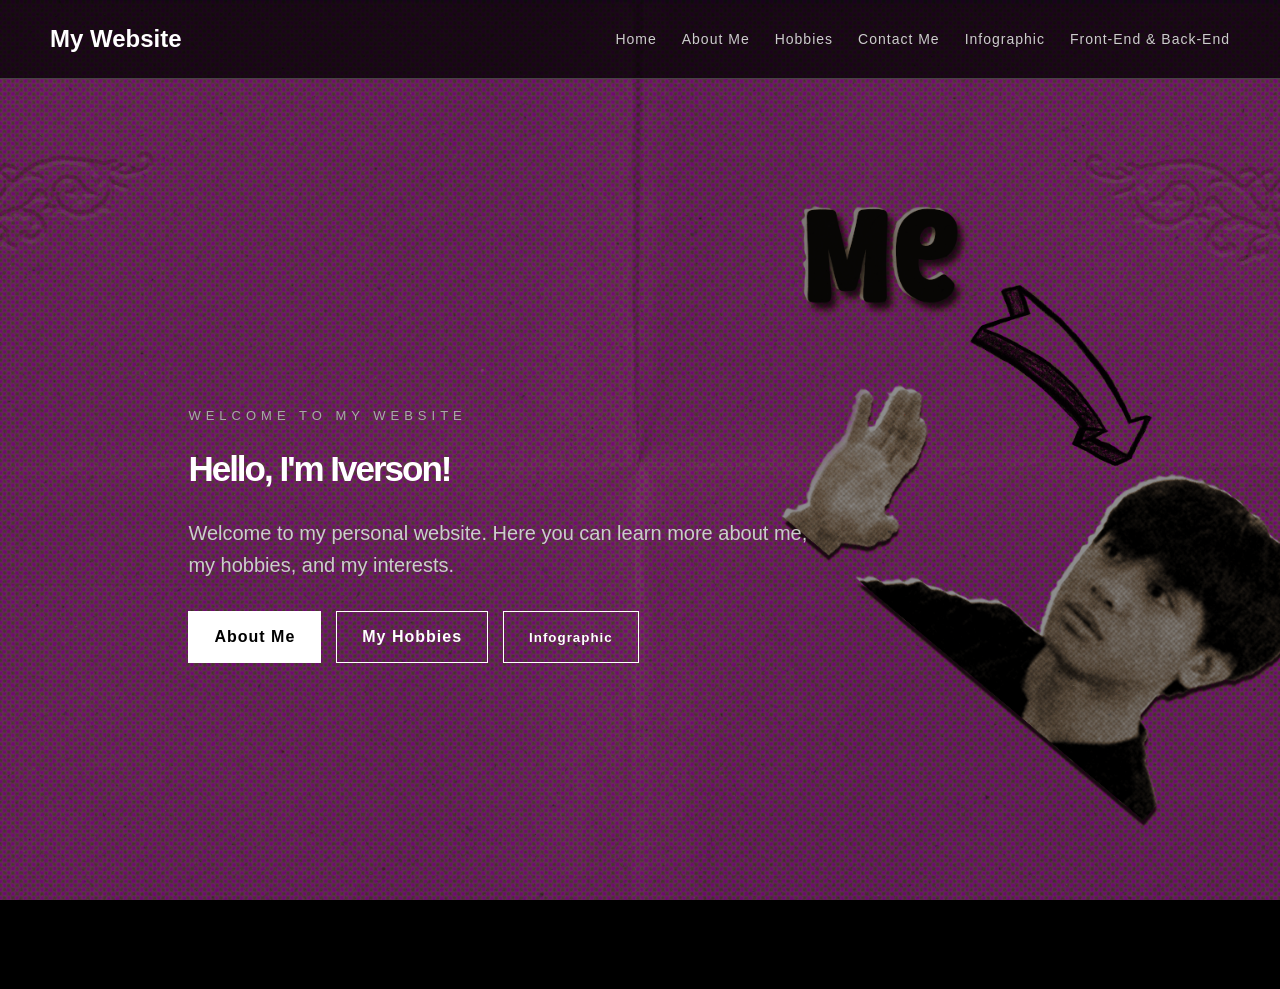
<file: index.html>
<!DOCTYPE html>
<html lang="en">

<head>
    <meta charset="UTF-8">
    <meta name="viewport" content="width=device-width, initial-scale=1.0">

    <title>My Personal Website</title>

    <link rel="stylesheet" href="style.css">
</head>

<body>

    <nav>
        <h2>My Website</h2>

        <div>
           <a href="index.html">Home</a>
           <a href="about.html">About Me</a>
           <a href="hobbies.html">Hobbies</a>
           <a href="contact.html">Contact Me</a>
           <a href="#" onclick="openTab('infographic'); return false;">
               Infographic
           </a>
           <a href="#" onclick="openTab('development'); return false;">
               Front-End & Back-End
           </a>
        </div>
    </nav>

    <!-- HOME TAB -->
    <section id="home" class="tab-content">

        <main class="home">

            <p class="welcome">WELCOME TO MY WEBSITE</p>

            <h1>Hello, I'm <span>Iverson!</span></h1>

            <p class="intro">
                Welcome to my personal website.
                Here you can learn more about me,
                my hobbies, and my interests.
            </p>

            <div class="home-buttons">
                <a class="button" href="about.html">About Me</a>
                <a class="button secondary" href="hobbies.html">My Hobbies</a>
                <button class="button secondary" onclick="openTab('infographic')">
                    Infographic
                </button>
            </div>

        </main>

    </section>

    <!-- INFOGRAPHIC TAB -->
    <section id="infographic" class="tab-content">

        <h1>HOW THE INTERNET OF THINGS WORKS</h1>

        <p class="subtitle">
            Understanding how connected devices communicate.
        </p>

        <div class="iot-cloud">
            <h2>INTERNET OF THINGS</h2>
            <p>
                IoT connects physical devices to the internet,
                allowing them to collect and exchange information.
            </p>
        </div>

        <div class="explanation-container">

            <div class="explanation">
                <span class="number">01</span>
                <h2>Devices and Sensors</h2>
                <p>
                    Sensors collect information such as temperature,
                    humidity, and movement.
                </p>
            </div>

            <div class="explanation">
                <span class="number">02</span>
                <h2>Connectivity</h2>
                <p>
                    Devices transmit collected information through
                    Wi-Fi, Bluetooth, or other networks.
                </p>
            </div>

            <div class="explanation">
                <span class="number">03</span>
                <h2>Data Processing</h2>
                <p>
                    A computer or cloud server processes and
                    analyzes the collected information.
                </p>
            </div>

            <div class="explanation">
                <span class="number">04</span>
                <h2>User Interface</h2>
                <p>
                    Users view information and monitor their
                    connected devices through an application.
                </p>
            </div>

        </div>

        <button class="button secondary" onclick="openTab('home')">
            Back to Home
        </button>

    </section>

        <!-- FRONT-END AND BACK-END TAB -->
    <section id="development" class="tab-content">

        <h1>My Front-End Development</h1>

        <p class="subtitle">
            My journey in learning Front-End Development.
        </p>

        <div class="my-understanding-container">

            <!-- FIRST BOX -->
            <div class="my-understanding-box">

                <h2>01. Front-End Development</h2>

                <h3>Experience</h3>

                <p>
                    From what I understand in front-end development,
                    it is what users are able to see and interact with
                    in their web browser. This includes layouts, text,
                    buttons, images, and drop-down menus.

                    For my experience making the Front-End was frustrating
                    at first but although it took time, I was able to make
                    it with ease. The only problem would be memorizing
                    some complicated codes. I think I would prefer this
                    as a career because I am able to showcase my love
                    for designing.
                </p>

            </div>

            <!-- SECOND BOX -->
            <div class="my-understanding-box">

                <h2>02. Back-End Development</h2>

                <h3>Experience</h3>

                <p>
                    I have not yet implemented back-end development in my personal website.
                    My current focus is learning front-end technologies such as HTML, CSS,
                    and JavaScript. I understand that back-end development involves
                    processing data, managing databases, and handling server-side operations,
                    which I aim to explore in the future.
                </p>

            </div>

        </div>

        <button class="button secondary" onclick="openTab('home')">
            Back to Home
        </button>

    </section>

    <!-- JAVASCRIPT -->
    <script>

        function openTab(tabName) {

            let tabs = document.querySelectorAll(".tab-content");

            tabs.forEach(function(tab) {
                tab.style.display = "none";
            });

            document.getElementById(tabName).style.display = "block";
        }

        // Show homepage when website opens
        openTab('home');

    </script>

</body>
</html>
</file>
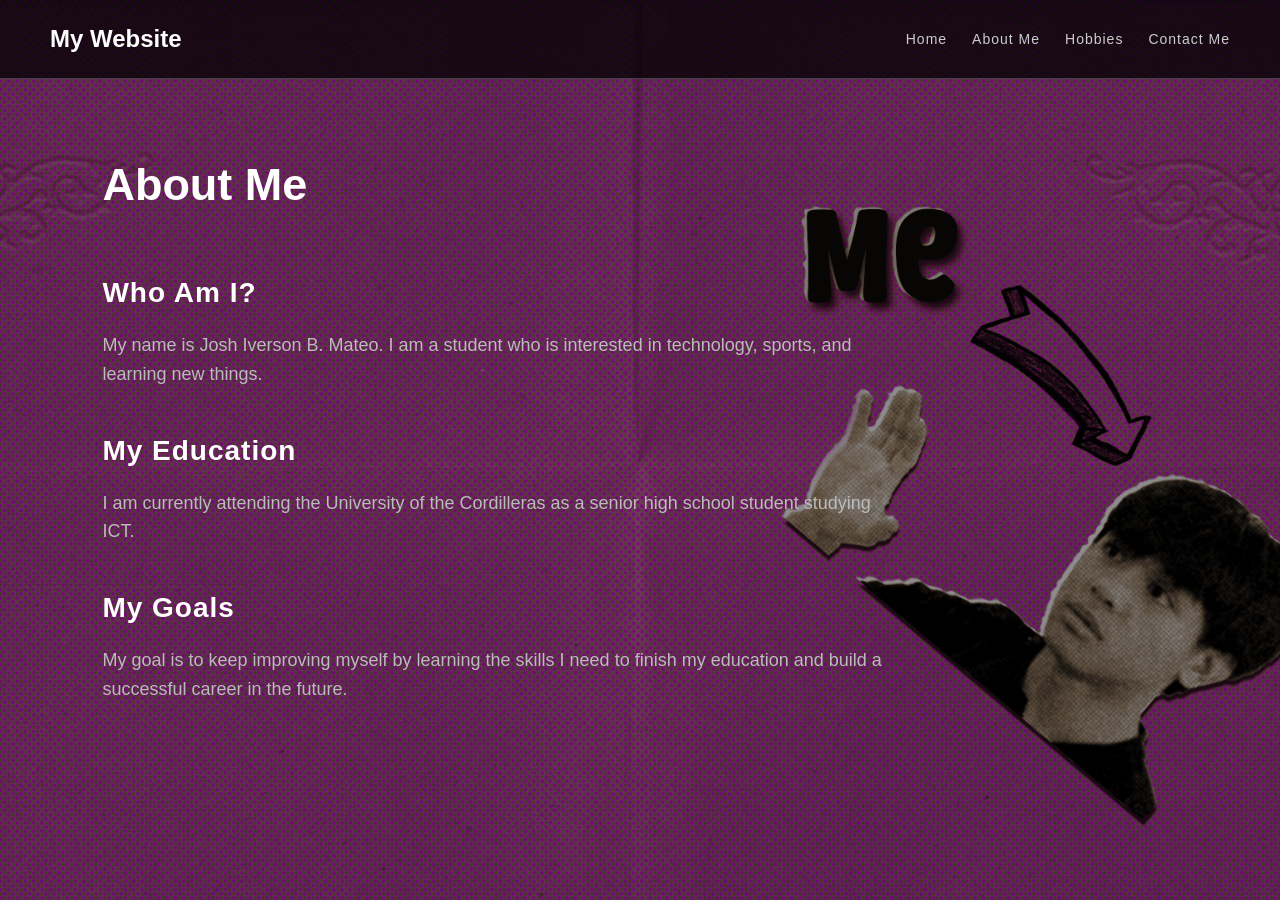
<file: about.html>
<!DOCTYPE html>
<html lang="en">

<head>
    <meta charset="UTF-8">
    <meta name="viewport" content="width=device-width, initial-scale=1.0">

    <title>About Me</title>

    <link rel="stylesheet" href="style.css">
</head>

<body>

    <!-- Navigation Bar -->
    <nav>
        <h2>My Website</h2>

        <div>
            <a href="index.html">Home</a>
            <a href="about.html">About Me</a>
            <a href="hobbies.html">Hobbies</a>
            <a href="contact.html">Contact Me</a>
        </div>
    </nav>


    <!-- About Me -->
    <main class="page">

        <h1>About Me</h1>

        <h2>Who Am I?</h2>

        <p>
            My name is Josh Iverson B. Mateo. I am a student who is
            interested in technology, sports, and learning new things.
        </p>


        <h2>My Education</h2>

        <p>
            I am currently attending the University of the Cordilleras
            as a senior high school student studying ICT.
        </p>


        <h2>My Goals</h2>

        <p>
            My goal is to keep improving myself by learning the skills
            I need to finish my education and build a successful career
            in the future.
        </p>

    </main>

</body>

</html>
</file>
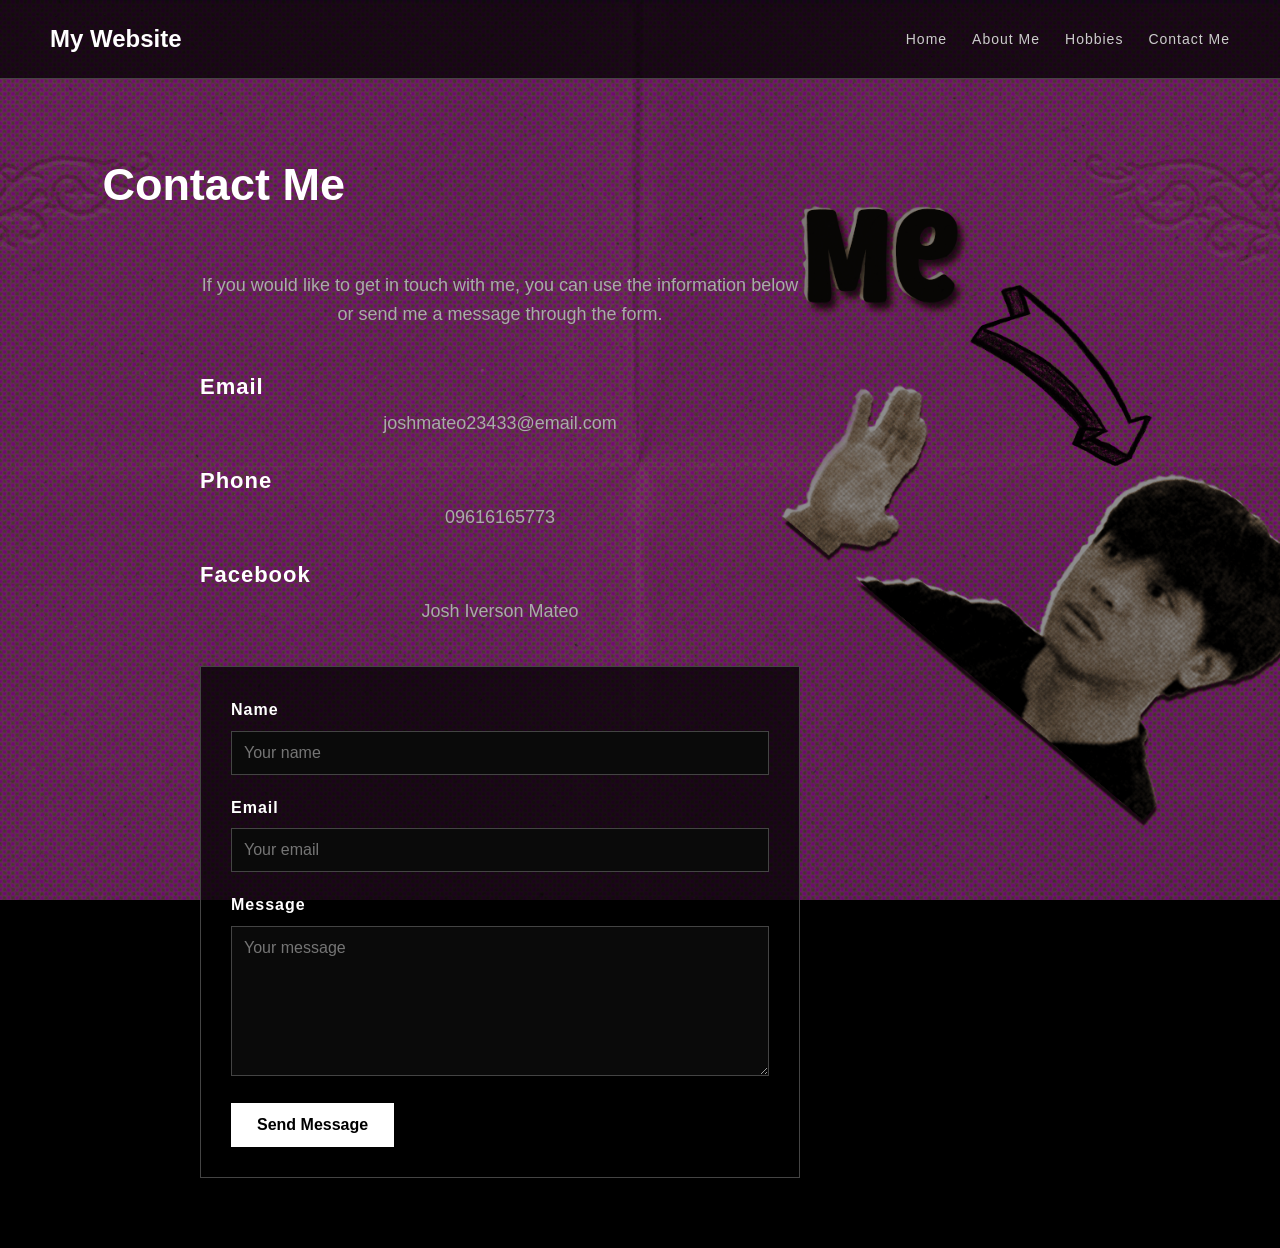
<file: contact.html>
<!DOCTYPE html>
<html lang="en">

<head>
    <meta charset="UTF-8">
    <meta name="viewport" content="width=device-width, initial-scale=1.0">

    <title>Contact Me</title>

    <link rel="stylesheet" href="style.css">
</head>

<body>

    <!-- Navigation Bar -->
    <nav>
        <h2>My Website</h2>

        <div>
            <a href="index.html">Home</a>
            <a href="about.html">About Me</a>
            <a href="hobbies.html">Hobbies</a>
            <a href="contact.html">Contact Me</a>
        </div>
    </nav>


    <!-- Contact Page -->
    <main class="page">

        <h1>Contact Me</h1>

        <div class="contact-container">

    <p>
        If you would like to get in touch with me,
        you can use the information below or send me a message through the form.
    </p>

    <div class="contact-info">

        <h2>Email</h2>
        <p>joshmateo23433@email.com</p>

        <h2>Phone</h2>
        <p>09616165773</p>

        <h2>Facebook</h2>
        <p>Josh Iverson Mateo</p>

    </div>

    <form class="contact-form">

        <label for="name">Name</label>
        <input type="text" id="name" name="name" placeholder="Your name">

        <label for="email">Email</label>
        <input type="email" id="email" name="email" placeholder="Your email">

        <label for="message">Message</label>
        <textarea id="message" name="message" placeholder="Your message"></textarea>

        <button type="submit">Send Message</button>

    </form>

</div>
</file>
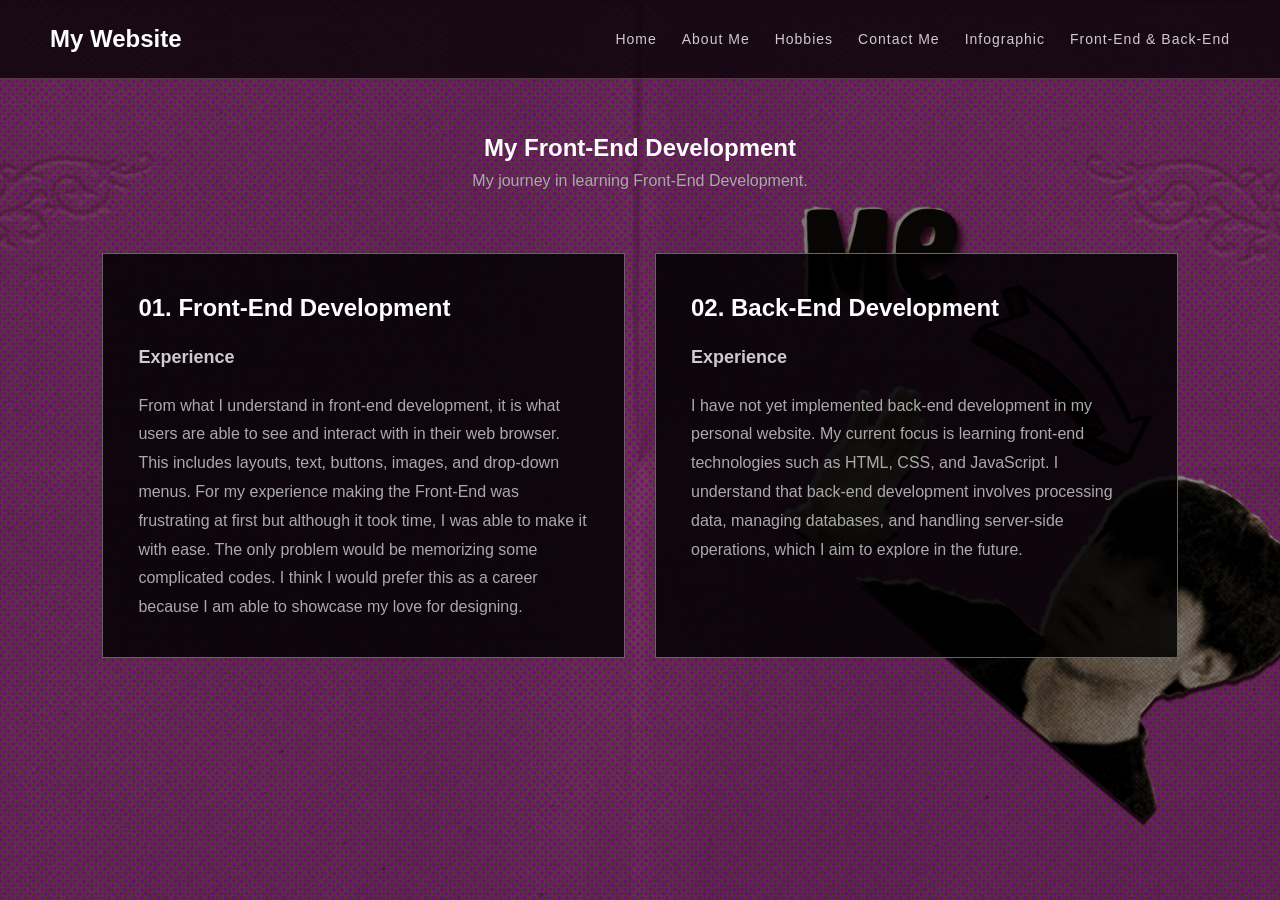
<file: Front-EndAndBack-End.html>
<!DOCTYPE html>
<html lang="en">

<head>
    <meta charset="UTF-8">
    <meta name="viewport" content="width=device-width, initial-scale=1.0">

    <title>Front-End and Back-End Development</title>

    <link rel="stylesheet" href="style.css">
</head>

<body>

    <nav>
        <h2>My Website</h2>

        <div>
            <a href="index.html">Home</a>
            <a href="about.html">About Me</a>
            <a href="hobbies.html">Hobbies</a>
            <a href="contact.html">Contact Me</a>
            <a href="infographic.html">Infographic</a>
            <a href="Front-EndAndBack-End.html">Front-End & Back-End</a>
        </div>
    </nav>

    <!-- FRONT-END AND BACK-END SECTION -->

    <section class="development-page">

        <h1>My Front-End Development</h1>

        <p class="subtitle">
            My journey in learning Front-End Development.
        </p>

        <div class="my-understanding-container">

            <!-- FIRST BOX -->
            <div class="my-understanding-box">

                <h2>01. Front-End Development</h2>

                <h3>Experience</h3>

                <p>
                    From what I understand in front-end development,
                    it is what users are able to see and interact with
                    in their web browser. This includes layouts, text,
                    buttons, images, and drop-down menus.

                    For my experience making the Front-End was frustrating
                    at first but although it took time, I was able to make
                    it with ease. The only problem would be memorizing
                    some complicated codes. I think I would prefer this
                    as a career because I am able to showcase my love
                    for designing.
                </p>

            </div>

            <!-- SECOND BOX -->
            <div class="my-understanding-box">

                <h2>02. Back-End Development</h2>

                <h3>Experience</h3>

                <p>
                    I have not yet implemented back-end development in my personal website.
                    My current focus is learning front-end technologies such as HTML, CSS,
                    and JavaScript. I understand that back-end development involves
                    processing data, managing databases, and handling server-side operations,
                    which I aim to explore in the future. 
                </p>

            </div>

        </div>

    </section>

</body>
</html>
</file>
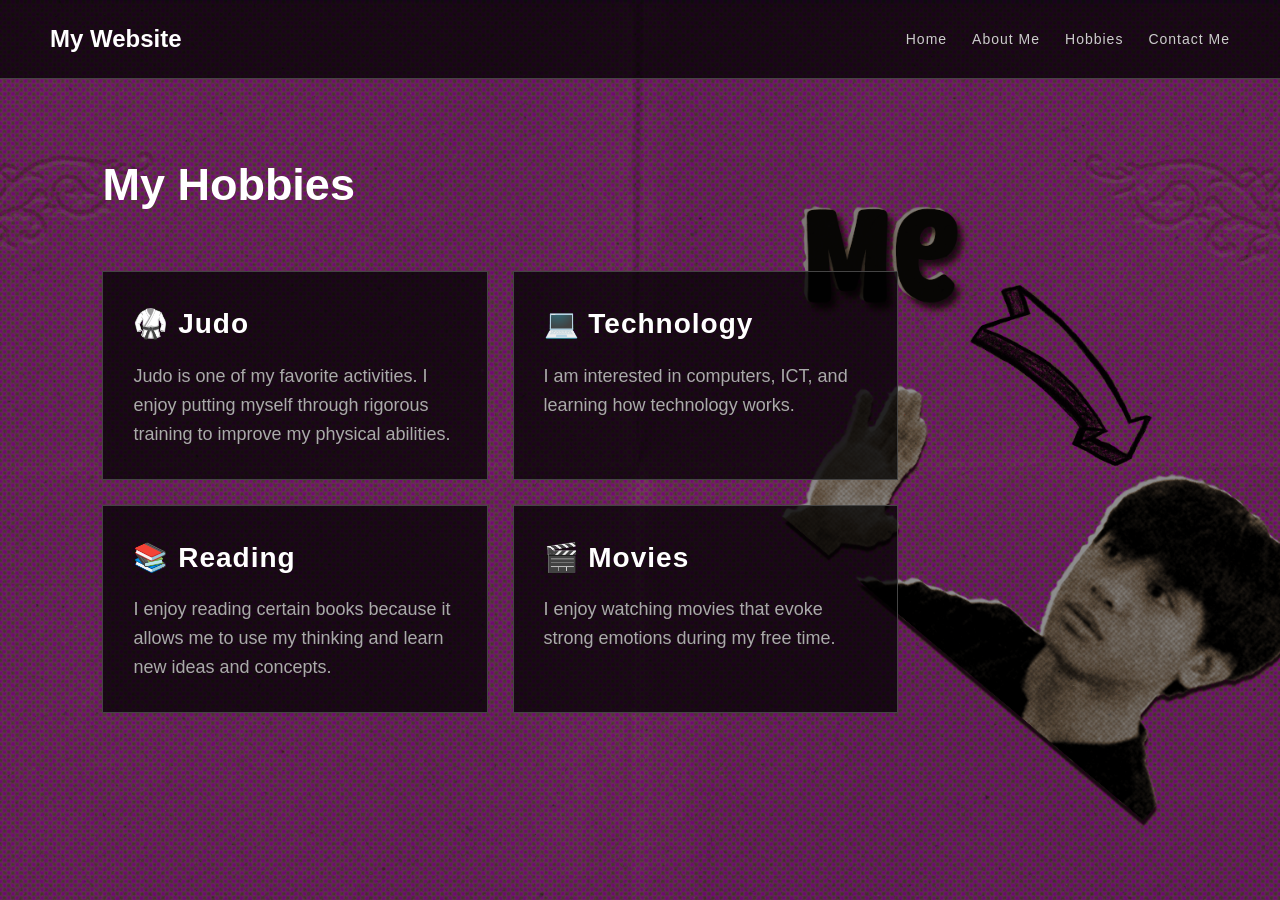
<file: hobbies.html>
<!DOCTYPE html>
<html lang="en">

<head>
    <meta charset="UTF-8">
    <meta name="viewport" content="width=device-width, initial-scale=1.0">

    <title>My Hobbies</title>

    <link rel="stylesheet" href="style.css">
</head>

<body>

    <!-- Navigation Bar -->
    <nav>
        <h2>My Website</h2>

        <div>
            <a href="index.html">Home</a>
            <a href="about.html">About Me</a>
            <a href="hobbies.html">Hobbies</a>
            <a href="contact.html">Contact Me</a>
        </div>
    </nav>


    <!-- Hobbies -->
    <main class="page">

        <h1>My Hobbies</h1>

        <div class="hobby-container">

            <div class="hobby">
                <h2>🥋 Judo</h2>

                <p>
                    Judo is one of my favorite activities. I enjoy putting
                    myself through rigorous training to improve my physical
                    abilities.
                </p>
            </div>


            <div class="hobby">
                <h2>💻 Technology</h2>

                <p>
                    I am interested in computers, ICT, and learning how
                    technology works.
                </p>
            </div>


            <div class="hobby">
                <h2>📚 Reading</h2>

                <p>
                    I enjoy reading certain books because it allows me to
                    use my thinking and learn new ideas and concepts.
                </p>
            </div>


            <div class="hobby">
                <h2>🎬 Movies</h2>

                <p>
                    I enjoy watching movies that evoke strong emotions
                    during my free time.
                </p>
            </div>

        </div>

    </main>

</body>

</html>
</file>
<file: style.css>
/* =========================
   GENERAL SETTINGS
   ========================= */

* {
    margin: 0;
    padding: 0;
    box-sizing: border-box;
}

body {
    font-family: Arial, sans-serif;

    background-image: url("background.png");
    background-size: cover;
    background-position: center;
    background-repeat: no-repeat;
    background-attachment: fixed;

    background-color: #000000;
    color: #FFFFFF;
    line-height: 1.6;
}


body::before {
    content: "";

    position: fixed;

    top: 0;
    left: 0;

    width: 100%;
    height: 100%;

    background: rgba(0, 0, 0, 0.45);

    z-index: -1;
}


/* =========================
   NAVIGATION BAR
   ========================= */

nav {
    background-color: rgba(0, 0, 0, 0.75);
    color: #FFFFFF;
    padding: 20px 50px;

    display: flex;
    justify-content: space-between;
    align-items: center;

    border-bottom: 1px solid #444444;
}

nav h2 {
    font-size: 24px;
    color: #FFFFFF;
}

nav div {
    display: flex;
    gap: 25px;
}

nav a {
    color: #CCCCCC;
    text-decoration: none;
    font-size: 14px;
    letter-spacing: 1px;
    transition: 0.3s;
}

nav a:hover {
    color: #FFFFFF;
}


/* =========================
   HOME PAGE
   ========================= */

.home {
    min-height: 90vh;

    display: flex;
    flex-direction: column;
    justify-content: center;
    align-items: flex-start;

    text-align: left;
    padding: 30px 8%;
}

.welcome {
    font-size: 13px;
    letter-spacing: 5px;
    margin-bottom: 15px;
    color: #AAAAAA;
}

.home h1 {
    font-size: 60px;
    margin-bottom: 20px;
    color: #FFFFFF;
    letter-spacing: -2px;
}

.home h1 span {
    color: #FFFFFF;
}

.intro {
    max-width: 650px;
    font-size: 20px;
    line-height: 1.6;
    color: #CCCCCC;
}

.home-buttons {
    display: flex;
    gap: 15px;
    margin-top: 30px;
}


/* =========================
   BUTTONS
   ========================= */

.button {
    display: inline-block;

    background-color: #FFFFFF;
    color: #000000;

    padding: 12px 25px;
    border: 1px solid #FFFFFF;
    border-radius: 0;

    text-decoration: none;
    font-weight: bold;
    letter-spacing: 1px;

    transition: 0.3s;
}

.button:hover {
    background-color: #000000;
    color: #FFFFFF;
}

.button.secondary {
    background-color: transparent;
    color: #FFFFFF;
    border: 1px solid #FFFFFF;
}

.button.secondary:hover {
    background-color: #FFFFFF;
    color: #000000;
}


/* =========================
   ABOUT ME PAGE
   ========================= */

.page {
    max-width: 1000px;
    margin: 0;
    padding: 70px 8%;
    text-align: left;
}

.page > h1 {
    text-align: left;
    font-size: 45px;
    margin-bottom: 50px;
    color: #FFFFFF;
}

.page h2 {
    font-size: 28px;
    margin-bottom: 15px;
    color: #FFFFFF;
    letter-spacing: 1px;
}

.page p {
    font-size: 18px;
    margin-bottom: 40px;
    color: #BBBBBB;
}


/* =========================
   HOBBIES PAGE
   ========================= */

.hobby-container {
    display: grid;
    grid-template-columns: repeat(2, 1fr);
    gap: 25px;
}

.hobby {
    background-color: rgba(0, 0, 0, 0.75);
    padding: 30px;

    border-radius: 0;
    border: 1px solid #444444;

    transition: 0.3s;
}

.hobby:hover {
    transform: translateY(-5px);
    border-color: #FFFFFF;
}

.hobby h2 {
    color: #FFFFFF;
    margin-bottom: 15px;
}

.hobby p {
    color: #AAAAAA;
    margin-bottom: 0;
}


/* =========================
   CONTACT PAGE
   ========================= */

.contact-container {
    max-width: 600px;
    margin: 0 auto;
}

.contact-container p {
    text-align: center;
    color: #AAAAAA;
}

.contact-info {
    margin: 40px 0;
}

.contact-info h2 {
    font-size: 22px;
    color: #FFFFFF;
    margin-bottom: 5px;
}

.contact-info p {
    color: #AAAAAA;
    margin-bottom: 25px;
}

.contact-form {
    background-color: rgba(0, 0, 0, 0.75);
    padding: 30px;

    border-radius: 0;
    border: 1px solid #444444;

    box-shadow: none;
}

.contact-form label {
    display: block;
    margin-bottom: 8px;

    font-weight: bold;
    color: #FFFFFF;
    letter-spacing: 1px;
}

.contact-form input,
.contact-form textarea {
    width: 100%;
    padding: 12px;

    background-color: #0A0A0A;
    color: #FFFFFF;

    border: 1px solid #444444;
    border-radius: 0;

    margin-bottom: 20px;

    font-family: Arial, sans-serif;
    font-size: 16px;
}

.contact-form input:focus,
.contact-form textarea:focus {
    outline: none;
    border-color: #FFFFFF;
}

.contact-form textarea {
    height: 150px;
    resize: vertical;
}

.contact-form button {
    background-color: #FFFFFF;
    color: #000000;

    border: 1px solid #FFFFFF;
    padding: 12px 25px;

    border-radius: 0;
    font-size: 16px;
    font-weight: bold;

    cursor: pointer;
    transition: 0.3s;
}

.contact-form button:hover {
    background-color: #000000;
    color: #FFFFFF;
}


/* =========================
   MOBILE
   ========================= */

@media (max-width: 700px) {

    nav {
        flex-direction: column;
        gap: 15px;
        padding: 20px;
    }

    nav div {
        gap: 15px;
        flex-wrap: wrap;
        justify-content: center;
    }

    .home h1 {
        font-size: 40px;
    }

    .intro {
        font-size: 17px;
    }

    .home-buttons {
        flex-direction: column;
    }

    .hobby-container {
        grid-template-columns: 1fr;
    }

    .page > h1 {
        font-size: 35px;
    }
}

/* INFOGRAPHIC */

.tab-content {
    display: none;
    padding: 50px 8%;
    text-align: center;
}

.tab-content h1 {
    color: white;
    font-size: 35px;
}

.subtitle {
    color: #AAAAAA;
}

/* CENTRAL CLOUD */

.iot-cloud {
    position: relative;
    background: white;
    color: black;

    width: 320px;
    max-width: 80%;
    padding: 35px 25px;

    border-radius: 50px;
    margin: 100px auto 130px;

    z-index: 1;
}

.iot-cloud::before,
.iot-cloud::after {
    content: "";
    position: absolute;
    background: white;
    border-radius: 50%;
    z-index: -1;
}

.iot-cloud::before {
    width: 120px;
    height: 120px;
    top: -45px;
    left: 35px;
}

.iot-cloud::after {
    width: 140px;
    height: 140px;
    top: -55px;
    right: 30px;
}

.iot-cloud h2 {
    font-size: 20px;
    margin-bottom: 10px;
}

.iot-cloud p {
    font-size: 14px;
}

/* EXPLANATION BOXES */

.explanation-container {
    display: grid;
    grid-template-columns: repeat(2, 1fr);
    gap: 90px 40px;
}

.explanation {
    position: relative;
    background: rgba(0, 0, 0, 0.85);
    border: 1px solid #666666;
    padding: 25px;
}

/* FADE-IN ANIMATION */

@keyframes appear {
    from {
        opacity: 0;
        transform: translateY(30px);
    }

    to {
        opacity: 1;
        transform: translateY(0);
    }
}

.explanation {
    animation: appear 1s ease forwards;
}

/* ANIMATION DELAY */

.explanation:nth-child(1) {
    animation-delay: 0.2s;
}

.explanation:nth-child(2) {
    animation-delay: 0.4s;
}

.explanation:nth-child(3) {
    animation-delay: 0.6s;
}

.explanation:nth-child(4) {
    animation-delay: 0.8s;
}

/* ARROWS */

.explanation::before {
    content: "";
    position: absolute;
    width: 2px;
    height: 65px;
    background: white;
    top: -65px;
    left: 50%;
}

/* ARROW HEAD */

.explanation::after {
    content: "";
    position: absolute;
    top: -65px;
    left: calc(50% - 5px);

    width: 9px;
    height: 9px;

    border-top: 2px solid white;
    border-left: 2px solid white;

    transform: rotate(45deg);
}

/* ARROW PULSE ANIMATION */

@keyframes pulse {
    0%, 100% {
        opacity: 0.4;
    }

    50% {
        opacity: 1;
    }
}

.explanation::before,
.explanation::after {
    animation: pulse 2s ease-in-out infinite;
}

/* TEXT */

.number {
    font-size: 30px;
    color: #FFFFFF;
}

.explanation h2 {
    color: white;
    font-size: 21px;
}

.explanation p {
    color: #AAAAAA;
    font-size: 15px;
}

/* MOBILE */

@media (max-width: 600px) {

    .explanation-container {
        grid-template-columns: 1fr;
        gap: 70px;
    }

    .iot-cloud {
        margin-bottom: 100px;
    }

}

/* FRONT-END DEVELOPMENT PAGE */

.development-page {
    display: block;
    padding: 50px 8%;
    text-align: center;
}

/* FRONT-END DEVELOPMENT BOXES */

.my-understanding-container {
    display: grid;
    grid-template-columns: repeat(2, 1fr);
    gap: 30px;
    margin-top: 60px;
}

.my-understanding-box {
    background: rgba(0, 0, 0, 0.85);
    border: 1px solid #666666;
    padding: 35px;
    text-align: left;
}

.my-understanding-box h2 {
    color: white;
    font-size: 24px;
    margin-bottom: 15px;
}

.my-understanding-box h3 {
    color: #CCCCCC;
    font-size: 18px;
    margin-bottom: 20px;
}

.my-understanding-box p {
    color: #AAAAAA;
    font-size: 16px;
    line-height: 1.8;
}

/* MOBILE RESPONSIVENESS */

@media (max-width: 600px) {

    .my-understanding-container {
        grid-template-columns: 1fr;
    }

}
</file>
